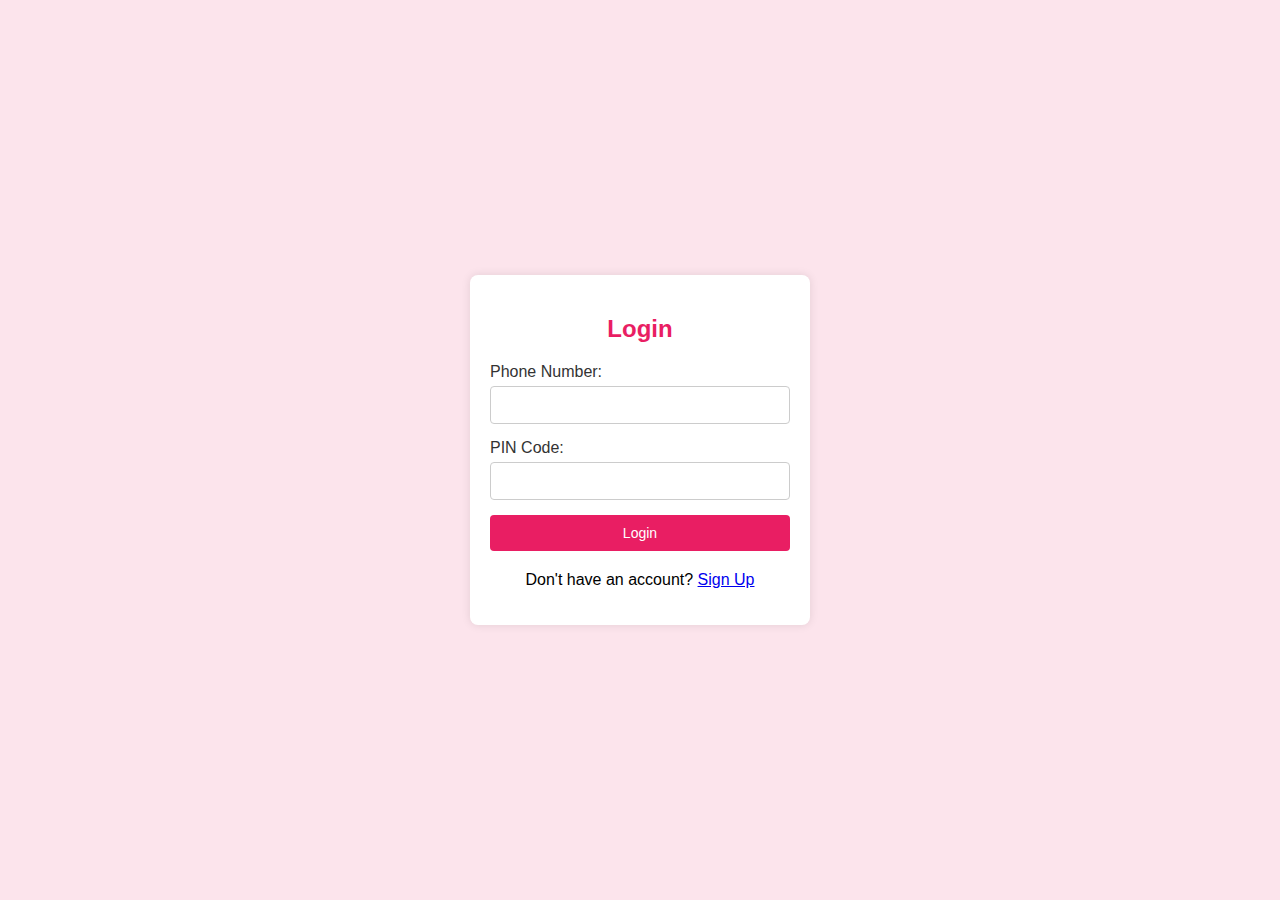
<file: index.html>
<!DOCTYPE html>
<html lang="en">
<head>
    <meta charset="UTF-8">
        <meta name="viewport" content="width=device-width, initial-scale=1.0">
            <title>Personal Diary</title>
                <link rel="stylesheet" href="css/styles.css">
                </head>
                <body>
                    <div class="container">
                            <form id="login-form" action="php/login.php" method="post">
                                        <h2>Login</h2>
                                                    <div class="form-group">
                                                                    <label for="phone">Phone Number:</label>
                                                                                    <input type="text" id="phone" name="phone" required>
                                                                                                </div>
                                                                                                            <div class="form-group">
                                                                                                                            <label for="pin">PIN Code:</label>
                                                                                                                                            <input type="password" id="pin" name="pin" required>
                                                                                                                                                        </div>
                                                                                                                                                                    <button type="submit">Login</button>
                                                                                                                                                                            </form>
                                                                                                                                                                                    <p>Don't have an account? <a href="signup.html">Sign Up</a></p>
                                                                                                                                                                                        </div>
                                                                                                                                                                                        </body>
                                                                                                                                                                                        </html>
</file>
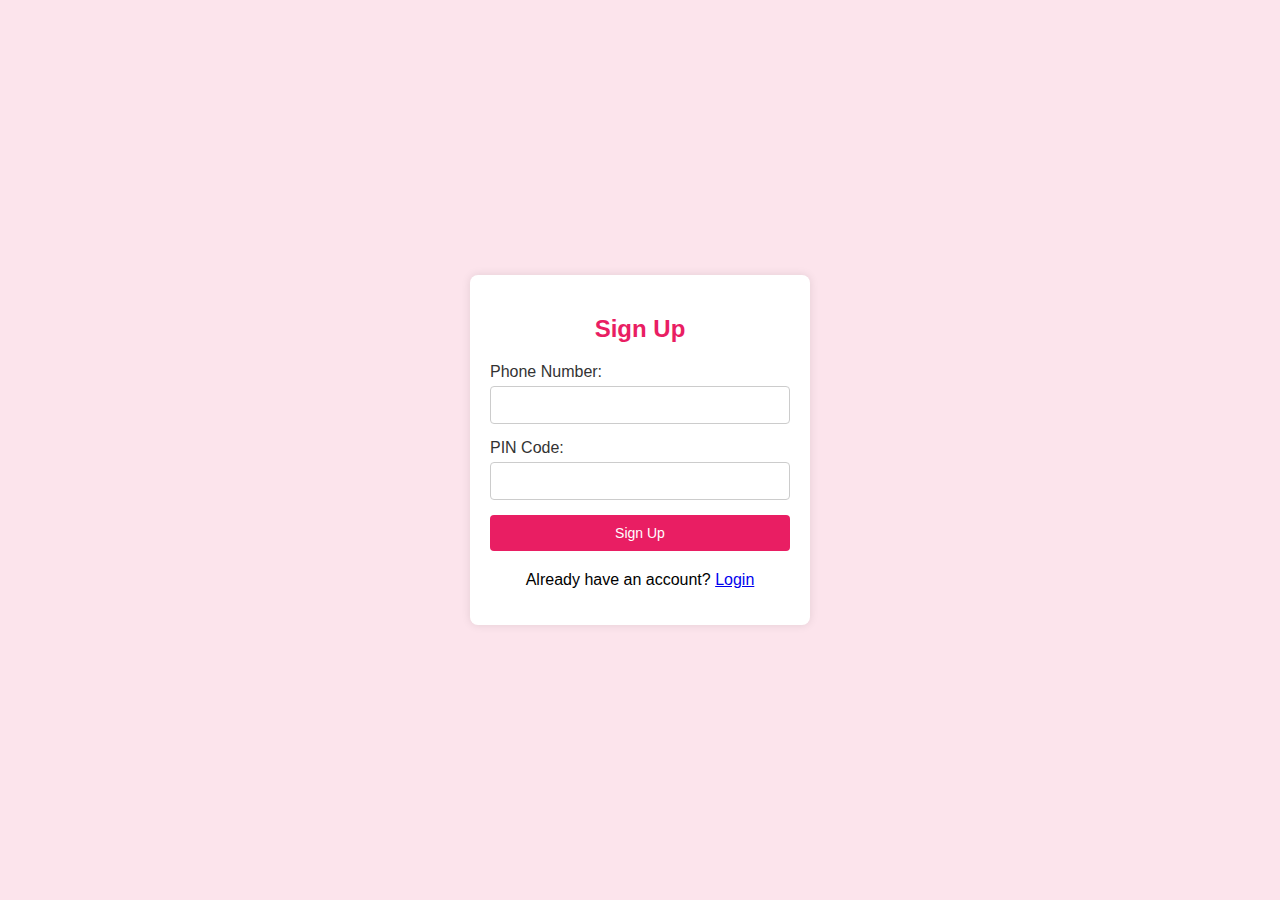
<file: signup.html>
<!DOCTYPE html>
<html lang="en">
<head>
    <meta charset="UTF-8">
        <meta name="viewport" content="width=device-width, initial-scale=1.0">
            <title>Sign Up</title>
                <link rel="stylesheet" href="css/styles.css">
                </head>
                <body>
                    <div class="container">
                            <form id="signup-form" action="php/signup.php" method="post">
                                        <h2>Sign Up</h2>
                                                    <div class="form-group">
                                                                    <label for="signup_phone">Phone Number:</label>
                                                                                    <input type="text" id="signup_phone" name="signup_phone" required>
                                                                                                </div>
                                                                                                            <div class="form-group">
                                                                                                                            <label for="signup_pin">PIN Code:</label>
                                                                                                                                            <input type="password" id="signup_pin" name="signup_pin" required>
                                                                                                                                                        </div>
                                                                                                                                                                    <button type="submit">Sign Up</button>
                                                                                                                                                                            </form>
                                                                                                                                                                                    <p>Already have an account? <a href="index.html">Login</a></p>
                                                                                                                                                                                        </div>
                                                                                                                                                                                        </body>
                                                                                                                                                                                        </html>
</file>
<file: css/styles.css>
body {
        font-family: Arial, sans-serif;
            background-color: #fce4ec; /* Pink background */
                margin: 0;
                    padding: 0;
                        display: flex;
                            justify-content: center;
                                align-items: center;
                                    height: 100vh;
                                    }

                                    .container {
                                        background-color: #ffffff; /* White background for forms */
                                            padding: 20px;
                                                border-radius: 8px;
                                                    box-shadow: 0 0 10px rgba(0, 0, 0, 0.1);
                                                        width: 300px;
                                                            text-align: center;
                                                            }

                                                            form {
                                                                display: block;
                                                                    margin-bottom: 20px;
                                                                    }

                                                                    h2 {
                                                                        color: #e91e63; /* Pinkish color for headers */
                                                                        }

                                                                        .form-group {
                                                                            margin-bottom: 15px;
                                                                            }

                                                                            label {
                                                                                display: block;
                                                                                    text-align: left;
                                                                                        margin-bottom: 5px;
                                                                                            color: #333;
                                                                                            }

                                                                                            input[type="text"],
                                                                                            input[type="password"],
                                                                                            button {
                                                                                                width: 100%;
                                                                                                    padding: 10px;
                                                                                                        border: 1px solid #ccc;
                                                                                                            border-radius: 4px;
                                                                                                                box-sizing: border-box;
                                                                                                                    font-size: 14px;
                                                                                                                    }

                                                                                                                    button {
                                                                                                                        background-color: #e91e63; /* Pink button */
                                                                                                                            color: white;
                                                                                                                                border: none;
                                                                                                                                    cursor: pointer;
                                                                                                                                    }

                                                                                                                                    button:hover {
                                                                                                                                        background-color: #d81b60; /* Darker pink on hover */
                                                                                                                                        }
                                                                                                                                        
}
</file>
